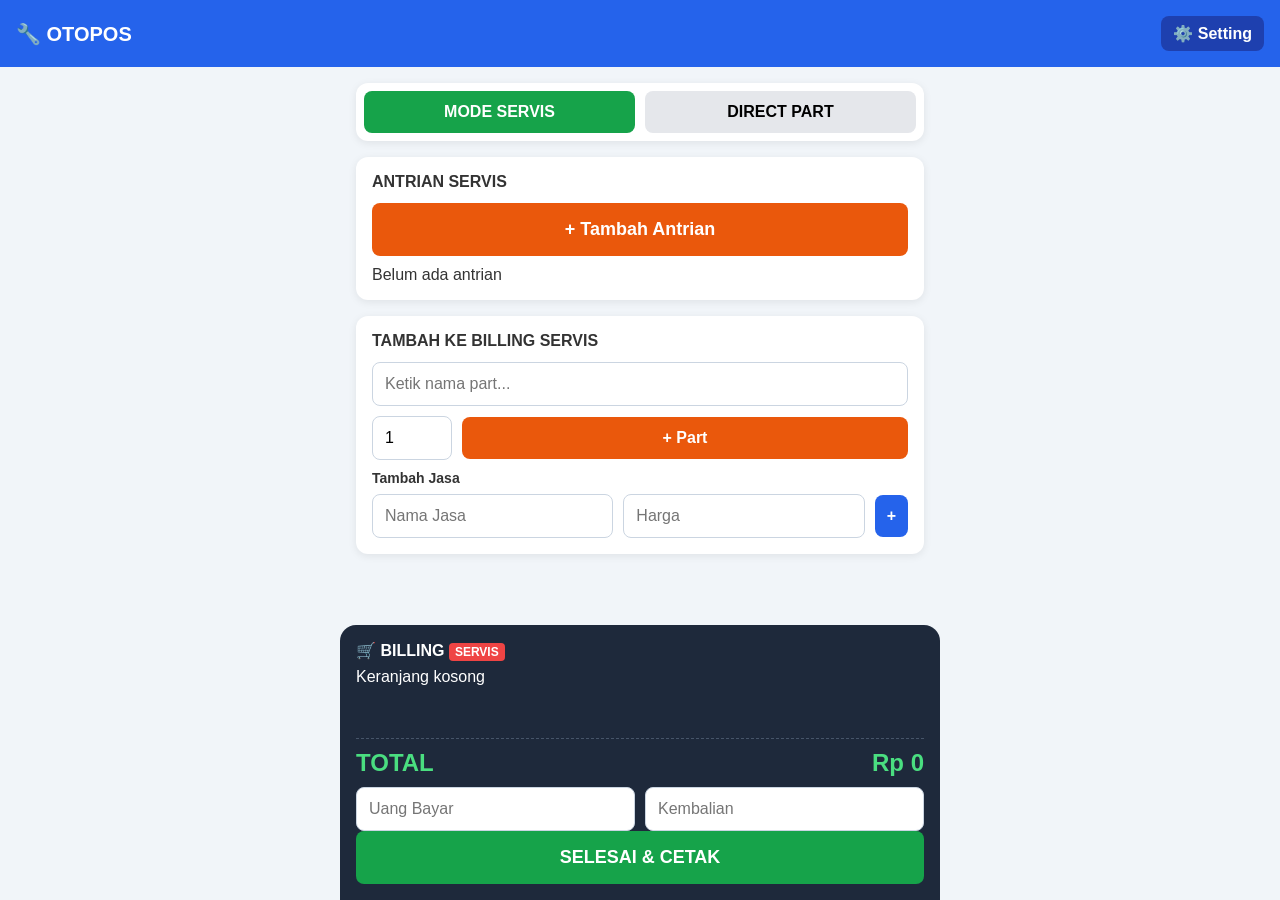
<file: index.html>
<!DOCTYPE html>
<html lang="id">
<head>
    <meta charset="UTF-8">
    <meta name="viewport" content="width=device-width, initial-scale=1.0, user-scalable=no">
    <meta name="theme-color" content="#00C8D1"> <!-- INI TAROH SINI -->
    <title>OTOPOS</title>
    <link rel="manifest" href="manifest.json"> <!-- INI JUGA SINI -->
    <link rel="icon" href="gambarotopos192.png">
    <link rel="stylesheet" href="style.css">
</head>
<body onload="init()">

    <header>
        <!-- Perbaikan: Menambahkan ID agar nama toko bisa berubah dinamis -->
        <h1 id="header-toko">🔧 OTOPOS</h1>
        <button onclick="bukaModal('modal-setting')">⚙️ Setting</button>
    </header>

    <main>
        <div class="card" style="padding: 8px;">
            <div class="menu-grid">
                <button id="btn-servis" class="btn btn-green" onclick="setMode('servis')">MODE SERVIS</button>
                <button id="btn-part" class="btn btn-gray" onclick="setMode('part')">DIRECT PART</button>
            </div>
        </div>

        <div id="area-servis" class="card">
            <h2>ANTRIAN SERVIS</h2>
            <button class="btn btn-orange btn-besar" onclick="bukaModal('modal-antrian')">+ Tambah Antrian</button>
            <div id="list-antrian" style="margin-top:10px">Belum ada antrian</div>
        </div>

        <div class="card">
            <h2 id="judul-input">TAMBAH KE BILLING SERVIS</h2>
            <input type="text" id="input-produk" list="list-produk" placeholder="Ketik nama part...">
            <div class="row">
                <input type="number" id="input-qty" value="1" min="1" style="width:80px">
                <button class="btn btn-orange" onclick="tambahKeKeranjang()" style="flex:1">+ Part</button>
            </div>
            <div id="area-jasa" style="margin-top:10px">
                <h4>Tambah Jasa</h4>
                <div class="row">
                    <input id="input-jasa" placeholder="Nama Jasa">
                    <input id="harga-jasa" type="number" placeholder="Harga">
                    <button class="btn btn-blue" onclick="tambahJasaKeKeranjang()">+</button>
                </div>
            </div>
        </div>
    </main>

    <div class="billing-fixed">
        <h2>🛒 BILLING <span id="mode-label">SERVIS</span></h2>
        <div id="list-keranjang">Keranjang kosong</div>
        <div class="total">
            <span>TOTAL</span>
            <span id="total-harga">Rp 0</span>
        </div>

        <div id="area-bayar">
            <div class="row">
                <input type="number" id="input-bayar" placeholder="Uang Bayar" onkeyup="hitungKembalian()">
                <input type="text" id="input-kembalian" placeholder="Kembalian" readonly>
            </div>
        </div>

        <button class="btn btn-green btn-besar" onclick="checkout()">SELESAI & CETAK</button>
    </div>

    <datalist id="list-produk"></datalist>

    <div id="modal-antrian" class="modal hidden">
        <div class="modal-content">
            <h3>Tambah Antrian</h3>
            <input id="input-nopol" placeholder="Nopol: B 1234 CD">
            <input id="input-motor" placeholder="Motor: Beat 2020">
            <div class="row">
                <button class="btn btn-gray" onclick="tutupModal('modal-antrian')" style="flex:1">Batal</button>
                <button class="btn btn-green" onclick="tambahAntrian()" style="flex:1">Simpan</button>
            </div>
        </div>
    </div>

    <div id="modal-detail-servis" class="modal hidden">
        <div class="modal-content">
            <h3>Detail Servis: <span id="detail-nopol"></span></h3>
            <p><b>Motor:</b> <span id="detail-motor"></span></p>
            <select id="select-mekanik"></select>
            <input id="input-keluhan" placeholder="Keluhan">
            <h4>Jasa</h4>
            <div class="row"><input id="jasa-nama" placeholder="Nama Jasa"><input id="jasa-harga" type="number" placeholder="Harga"><button class="btn btn-blue" onclick="tambahJasaToAntrian()">+</button></div>
            <div id="list-jasa-detail"></div>
            <h4>Part</h4>
            <div class="row"><select id="part-nama"></select><input id="part-qty" type="number" value="1" style="width:60px"><button class="btn btn-orange" onclick="tambahPartToAntrian()">+</button></div>
            <div id="list-part-detail"></div>
            <div class="row">
                <button class="btn btn-gray" onclick="tutupModal('modal-detail-servis')" style="flex:1">Tutup</button>
                <button class="btn btn-green" onclick="pindahKeBilling()" style="flex:2">Pindah ke Billing</button>
                <button class="btn btn-blue" onclick="simpanDetailServis()" style="flex:1">Simpan</button>
            </div>
        </div>
    </div>

    <div id="modal-setting" class="modal hidden">
        <div class="modal-content">
            <h3>⚙️ PENGATURAN</h3>
            <!-- Perbaikan: Menambah kolom grid untuk tab baru (Gaji) -->
            <div class="tab-header" style="grid-template-columns: 1fr 1fr 1fr 1fr 1fr 1fr;">
                <button onclick="showTab('tab-toko', this)" class="tab-btn tab-active">Toko</button>
                <button onclick="showTab('tab-part', this)" class="tab-btn">Part</button>
                <button onclick="showTab('tab-mekanik', this)" class="tab-btn">Mekanik</button>
                <button onclick="showTab('tab-gaji', this)" class="tab-btn">Gaji</button>
                <button onclick="showTab('tab-laporan', this)" class="tab-btn">Laporan</button>
                <button onclick="showTab('tab-data', this)" class="tab-btn">Backup</button>
            </div>
            <div id="tab-toko" class="tab-content active">
                <input id="setting-nama" placeholder="Nama Toko">
                <input id="setting-alamat" placeholder="Alamat Toko">
                <button class="btn btn-blue" onclick="simpanSetting()">Simpan</button>
            </div>
            <div id="tab-part" class="tab-content">
                <input id="nama-produk" placeholder="Nama Part">
                <input id="harga-produk" type="number" placeholder="Harga Jual">
                <input id="stok-produk" type="number" placeholder="Stok Awal" value="0">
                <button class="btn btn-orange" onclick="simpanProduk()">Simpan Part</button><hr>
                <div id="list-part"></div>
            </div>
            <div id="tab-mekanik" class="tab-content">
                <input id="nama-mekanik" placeholder="Nama Mekanik">
                <button class="btn btn-blue" onclick="simpanMekanik()">Simpan Mekanik</button><hr>
                <div id="list-mekanik"></div>
            </div>
            <!-- Fitur Baru: Tab Manajemen Gaji Konter Jasa -->
            <div id="tab-gaji" class="tab-content">
                <h4>TOTAL PENDAPATAN JASA MEKANIK</h4>
                <p style="font-size: 12px; color: #64748b; margin-bottom: 10px;">Gaji akan terakumulasi otomatis dari setiap tindakan servis.</p>
                <div id="list-gaji"></div>
            </div>
            <div id="tab-laporan" class="tab-content">
                <div class="row">
                    <input type="date" id="filter-tanggal">
                    <button class="btn btn-blue" onclick="loadRiwayat()">Filter</button>
                </div>
                <div id="ringkasan-harian" style="margin:10px 0; font-weight:bold"></div>
                <div id="list-riwayat" style="max-height: 300px; overflow-y: auto;"></div>
            </div>
            <div id="tab-data" class="tab-content">
                <button class="btn btn-green" onclick="exportData()">⬇️ EXPORT DATA</button>
                <label class="btn btn-blue">⬆️ IMPORT DATA<input type="file" id="input-file" accept=".json" style="display:none" onchange="handleImport(event)"></label>
            </div>
            <button class="btn btn-gray" onclick="tutupModal('modal-setting')">Tutup</button>
        </div>
    </div>

    <div id="area-struk"></div>

<script src="app.js"></script>
</body>
</html>
</file>
<file: style.css>
* { margin: 0; padding: 0; box-sizing: border-box; font-family: Arial, sans-serif; -webkit-tap-highlight-color: transparent; }
body { background: #f1f5f9; color: #333; padding-bottom: 200px; }
header { background: #2563eb; color: white; padding: 16px; display: flex; justify-content: space-between; align-items: center; position: sticky; top: 0; z-index: 10; }
header h1 { font-size: 20px; font-weight: 900; }
header button { background: #1e40af; border: none; color: white; font-size: 16px; padding: 8px 12px; border-radius: 8px; font-weight: bold; cursor: pointer; }
main { padding: 16px; display: flex; flex-direction: column; gap: 16px; max-width: 600px; margin: 0 auto; }
.card { background: white; padding: 16px; border-radius: 12px; box-shadow: 0 2px 8px rgba(0,0,0,0.08); }
.card h2 { font-weight: 900; margin-bottom: 12px; font-size: 16px; }
.card h4 { font-weight: 900; margin: 10px 0 8px 0; font-size: 14px; }
input, select { width: 100%; padding: 12px; border: 1px solid #cbd5e1; border-radius: 8px; margin-bottom: 10px; font-size: 16px; outline: none; }
input:focus, select:focus { border: 2px solid #2563eb; }
.row { display: flex; gap: 10px; align-items: center; }
.row input,.row select { margin-bottom: 0; }
.menu-grid { display: grid; grid-template-columns: 1fr 1fr; gap: 10px; }
.btn { padding: 12px; border: none; border-radius: 8px; font-weight: bold; font-size: 16px; cursor: pointer; transition: 0.1s; }
.btn:active { transform: scale(0.95); }
.btn-green { background: #16a34a; color: white; }
.btn-blue { background: #2563eb; color: white; }
.btn-orange { background: #ea580c; color: white; }
.btn-gray { background: #e5e7eb; color: black; }
.btn-besar { width: 100%; padding: 16px; font-size: 18px; }
.total { display: flex; justify-content: space-between; font-size: 24px; font-weight: 900; color: #4ade80; margin: 10px 0; padding-top: 10px; border-top: 1px dashed #475569; }
#list-keranjang { min-height: 60px; margin-bottom: 10px; max-height: 120px; overflow-y: auto; }
.item-keranjang { display: flex; justify-content: space-between; align-items:center; margin-bottom: 6px; font-size: 14px; padding: 8px 0; border-bottom: 1px dashed #e5e7eb; }
.item-keranjang:last-child { border-bottom: none; }
.item-keranjang button { background: #ef4444; color: white; border: none; border-radius: 4px; padding: 4px 8px; font-size: 12px; font-weight: bold; margin-left: 5px; }
.billing-fixed { position: fixed; bottom: 0; left: 0; right: 0; background: #1e293b; color: white; padding: 16px; border-radius: 16px 16px 0 0; max-width: 600px; margin: 0 auto; }
.billing-fixed h2 { font-size:16px; margin-bottom:8px; }
#mode-label { font-size:12px; background:#ef4444; padding:2px 6px; border-radius:4px }
.modal { position: fixed; inset: 0; background: rgba(0,0,0,0.6); display: flex; align-items: flex-end; justify-content: center; z-index: 20; }
.modal.hidden { display: none; }
.modal-content { background: white; padding: 20px; border-radius: 16px 16px 0 0; width: 100%; max-width: 500px; display: flex; flex-direction: column; gap: 10px; max-height: 85vh; overflow-y: auto; }
.modal-content h3 { font-weight: 900; font-size: 18px; border-bottom: 2px solid #2563eb; padding-bottom: 8px; }
.tab-header { display: grid; gap: 5px; margin-bottom: 10px; }
.tab-btn { padding: 10px 5px; font-weight: bold; border: none; background: #f1f5f9; border-radius: 8px; font-size: 12px; cursor: pointer;}
.tab-active { background: #2563eb; color: white; }
.tab-content { display: none; }
.tab-content.active { display: block; }
#area-servis.hidden { display: none; }
hr { border: none; border-top: 1px solid #e5e7eb; margin: 10px 0; }
#area-struk { display: none; }

/* Penambahan CSS Baru untuk Efek Redup saat Tombol di Lock/Disabled */
button:disabled {
    background: #94a3b8 !important;
    color: #cbd5e1 !important;
    cursor: not-allowed;
    transform: none !important;
    opacity: 0.7;
}

@media print {
    body * { visibility: hidden; }
    #area-struk, #area-struk * { visibility: visible; }
    #area-struk { position: absolute; left: 0; top: 0; width: 58mm; font-family: 'Courier New', monospace; font-size: 10px; color: black; display: block !important;}
    .struk-header { text-align: center; font-weight: bold; margin-bottom: 5px; }
    .struk-line { border-bottom: 1px dashed #000; margin: 5px 0; }
    .struk-item { display: flex; justify-content: space-between; }
}
</file>
